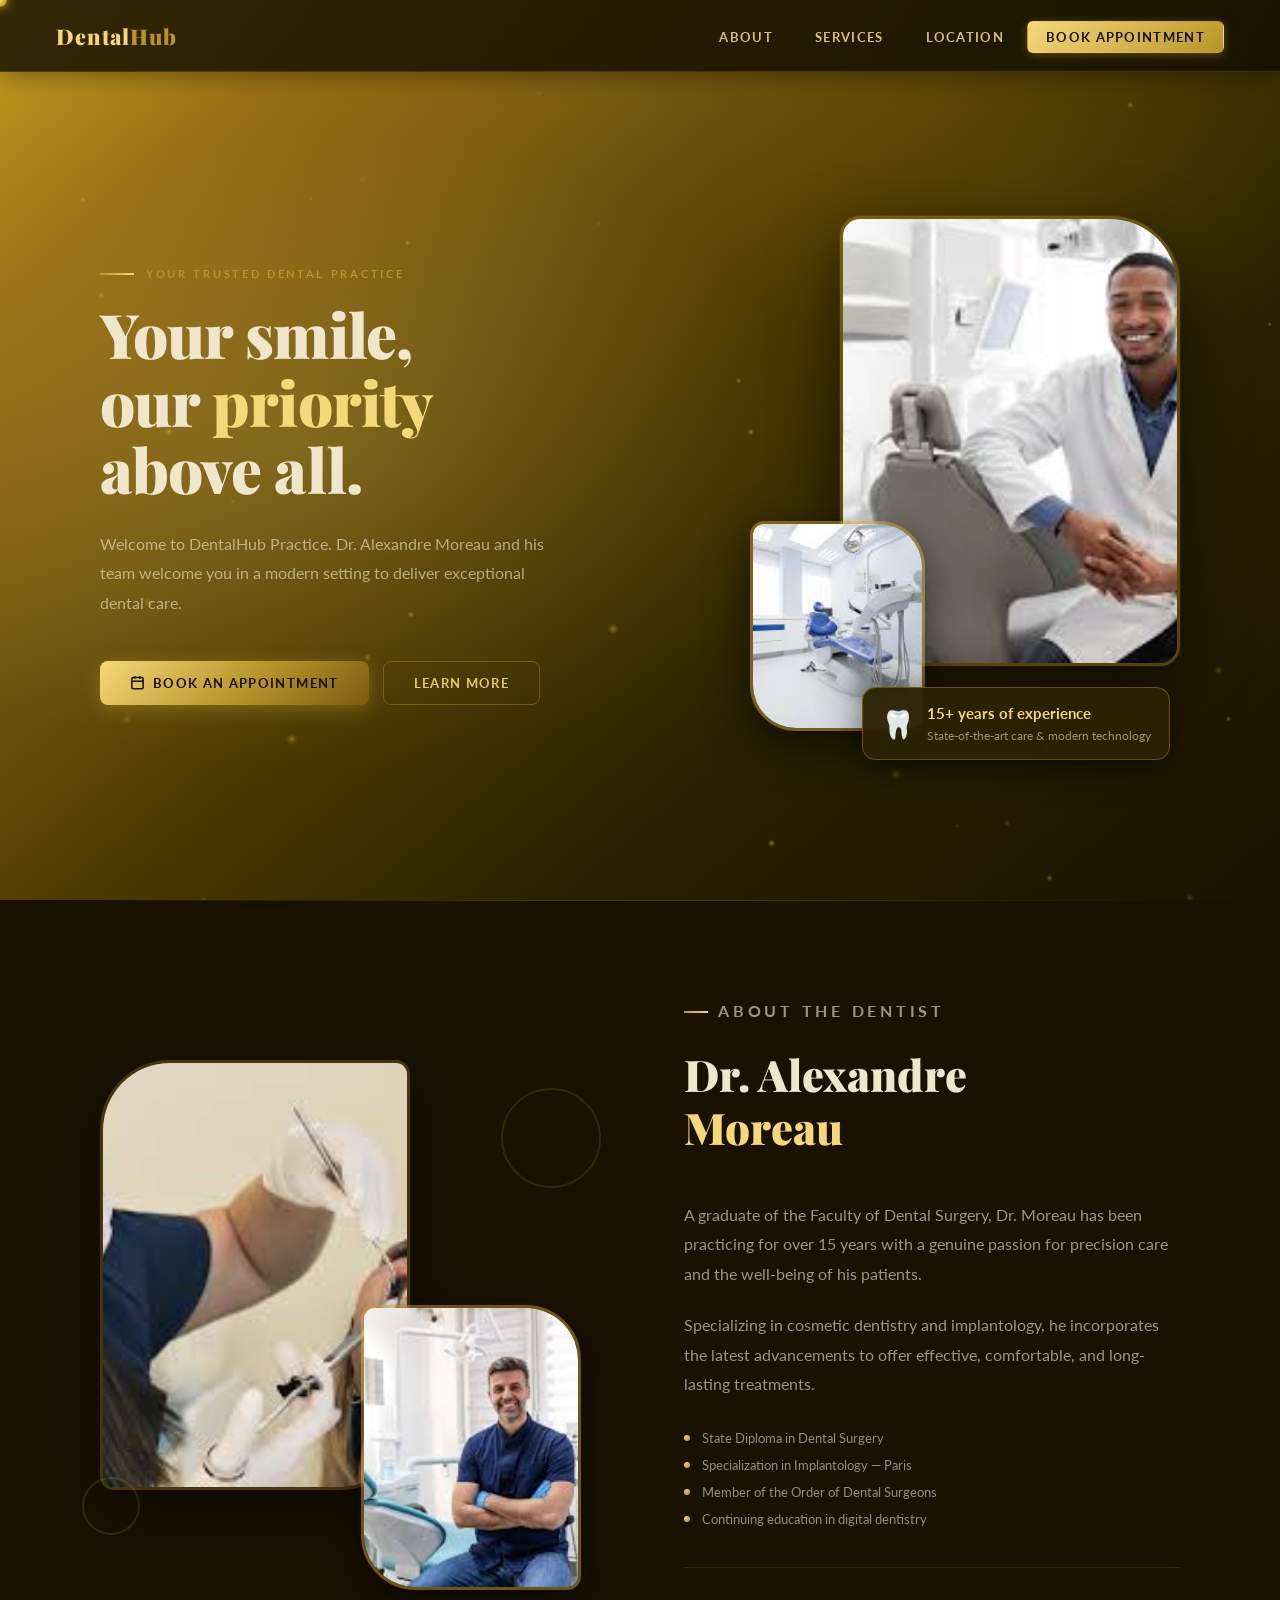
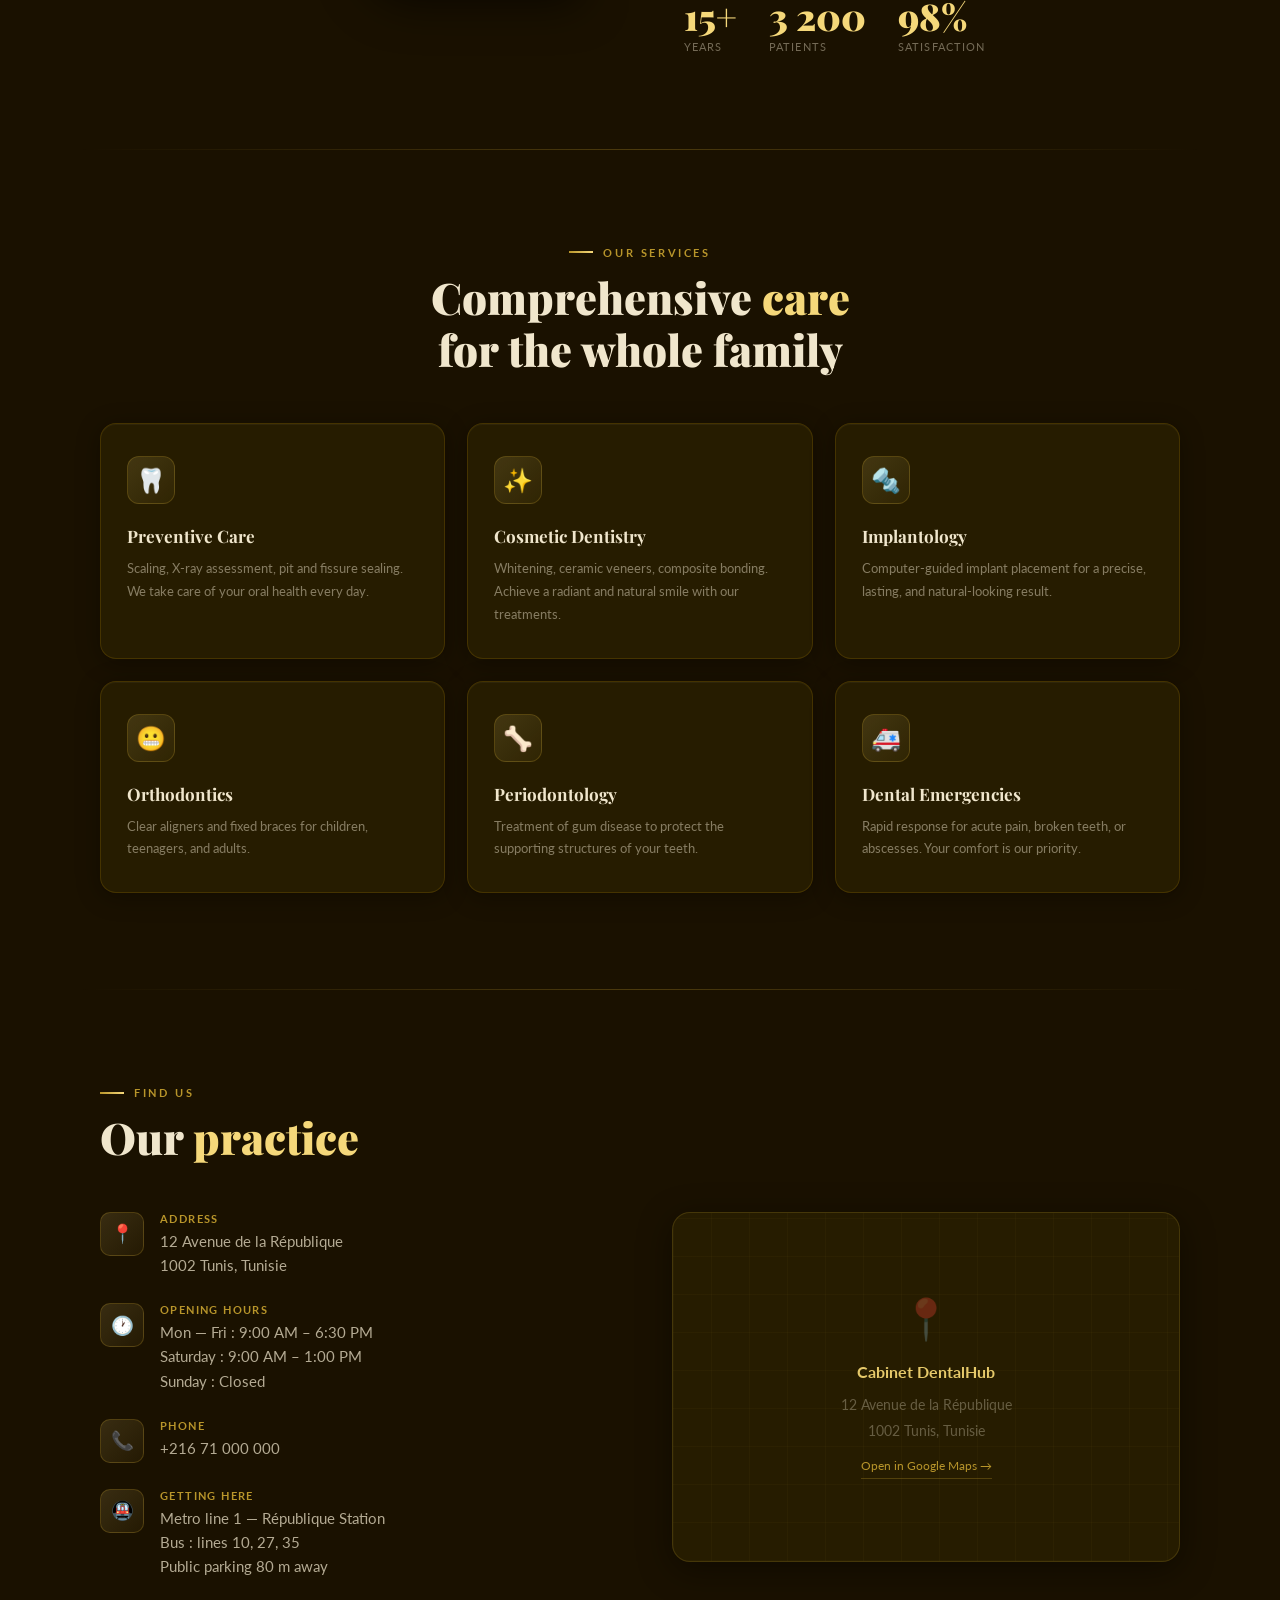
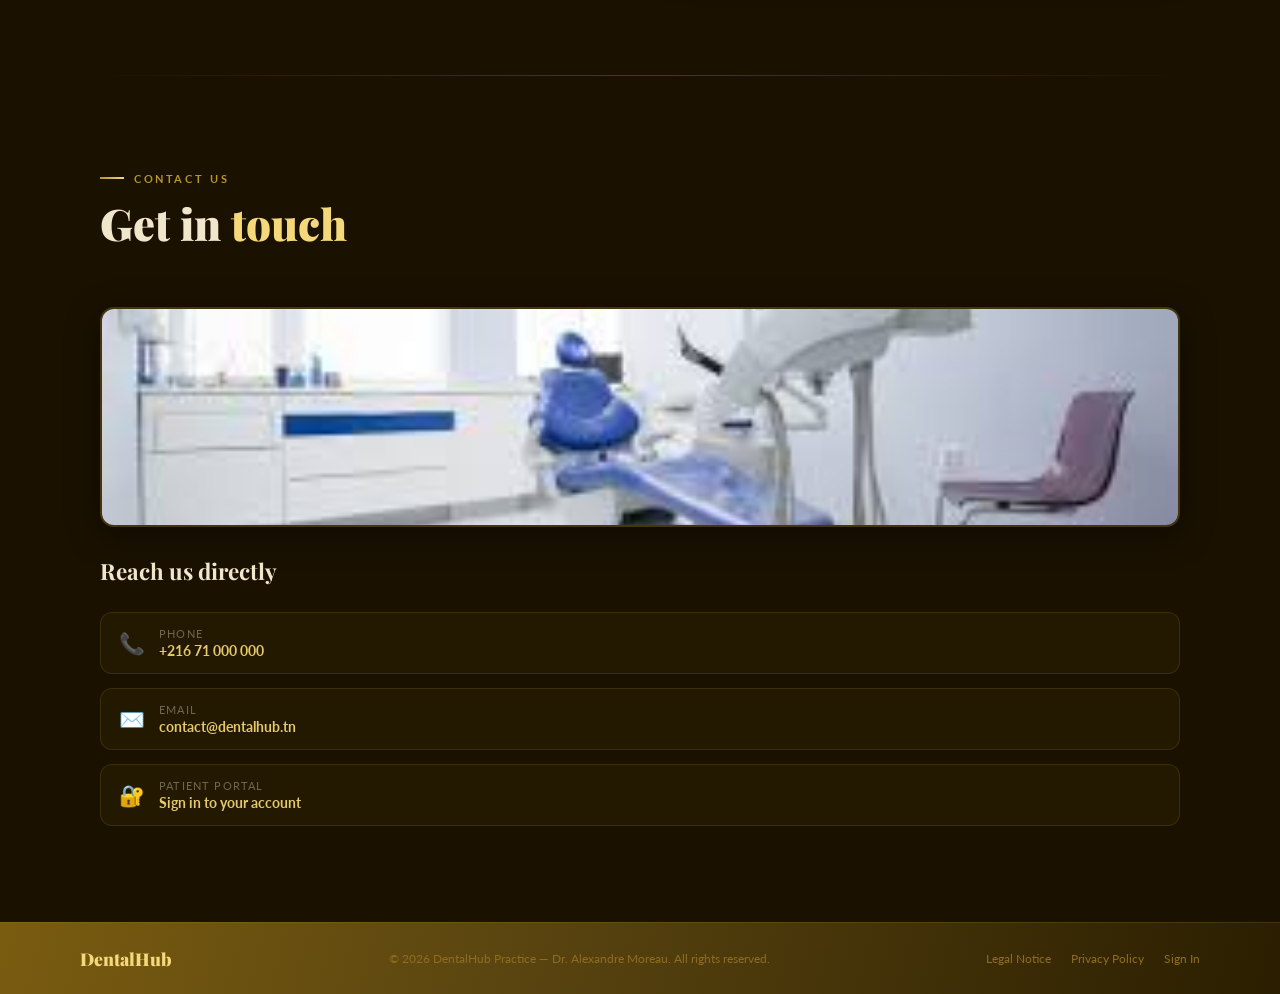
<file: index.html>
<!DOCTYPE html>
<html lang="en">
<head>
  <meta charset="UTF-8">
  <meta name="viewport" content="width=device-width, initial-scale=1.0">
  <title>DentalHub Practice — Dr. Alexandre Moreau</title>
  <link href="https://fonts.googleapis.com/css2?family=Playfair+Display:ital,wght@0,400;0,700;0,900;1,400&family=Lato:wght@300;400;700&display=swap" rel="stylesheet">
    <link rel="stylesheet" href="css/style-index.css">
    <link rel="icon" href="assets/logo.png" type="image/png">

</head>
<body>
<canvas id="particles-bg"></canvas>
<div id="custom-cursor"></div>

<!-- NAV -->
<nav class="nav">
  <a href="#" class="nav-brand">Dental<span>Hub</span></a>
  <ul class="nav-links">
    <li><a href="#about">About</a></li>
    <li><a href="#services">Services</a></li>
    <li><a href="#location">Location</a></li>
    <li><a href="login.html" class="nav-cta">Book Appointment</a></li>
  </ul>
</nav>

<!-- HERO -->
<section class="hero">
  <div class="hero-text rv">
    <p class="hero-eyebrow">Your Trusted Dental Practice</p>
    <h1 class="hero-title">Your smile,<br>our <em>priority</em><br>above all.</h1>
    <p class="hero-sub">Welcome to DentalHub Practice. Dr. Alexandre Moreau and his team welcome you in a modern setting to deliver exceptional dental care.</p>
    <div class="hero-btns">
      <a href="login.html" class="btn-primary">
        <svg width="15" height="15" viewBox="0 0 24 24" fill="none" stroke="currentColor" stroke-width="2.5"><rect x="3" y="4" width="18" height="18" rx="2"/><line x1="16" y1="2" x2="16" y2="6"/><line x1="8" y1="2" x2="8" y2="6"/><line x1="3" y1="10" x2="21" y2="10"/></svg>
        Book an Appointment
      </a>
      <a href="#about" class="btn-ghost">Learn More</a>
    </div>
  </div>
  <div class="hero-visual rr">
    <img class="hero-img-main" src="[data-uri]" alt="Dr. Alexandre Moreau">
    <img class="hero-img-small" src="[data-uri]" alt="Cabinet">
    <div class="hero-badge">
      <span class="hero-badge-icon">🦷</span>
      <div class="hero-badge-text"><strong>15+ years of experience</strong>State-of-the-art care &amp; modern technology</div>
    </div>
  </div>
</section>

<div class="divider"></div>

<!-- ABOUT -->
<section id="about">
  <div class="about-grid">
    <div class="about-imgs rl">
      <img class="about-img-bg" src="[data-uri]" alt="Dr. Moreau">
      <img class="about-img-front" src="[data-uri]" alt="Soin dentaire">
      <div class="about-deco"></div>
      <div class="about-deco2"></div>
    </div>
    <div class="about-content rr">
      <p class="section-tag">About the dentist</p>
      <h2 class="section-title">Dr. Alexandre<br><em>Moreau</em></h2>
      <p>A graduate of the Faculty of Dental Surgery, Dr. Moreau has been practicing for over 15 years with a genuine passion for precision care and the well-being of his patients.</p>
      <p>Specializing in cosmetic dentistry and implantology, he incorporates the latest advancements to offer effective, comfortable, and long-lasting treatments.</p>
      <div class="creds">
        <div class="cred"><span class="cred-dot"></span>State Diploma in Dental Surgery</div>
        <div class="cred"><span class="cred-dot"></span>Specialization in Implantology — Paris</div>
        <div class="cred"><span class="cred-dot"></span>Member of the Order of Dental Surgeons</div>
        <div class="cred"><span class="cred-dot"></span>Continuing education in digital dentistry</div>
      </div>
      <div class="stats">
        <div class="stat"><span class="stat-num">15+</span><span class="stat-label">Years</span></div>
        <div class="stat"><span class="stat-num">3 200</span><span class="stat-label">Patients</span></div>
        <div class="stat"><span class="stat-num">98%</span><span class="stat-label">Satisfaction</span></div>
      </div>
    </div>
  </div>
</section>

<div class="divider"></div>

<!-- SERVICES -->
<section id="services">
  <div class="svc-intro rv">
    <p class="section-tag">Our Services</p>
    <h2 class="section-title">Comprehensive <em>care</em><br>for the whole family</h2>
  </div>
  <div class="services-grid">
    <div class="svc rv"><div class="svc-icon">🦷</div><p class="svc-name">Preventive Care</p><p class="svc-desc">Scaling, X-ray assessment, pit and fissure sealing. We take care of your oral health every day.</p></div>
    <div class="svc rv" style="transition-delay:.1s"><div class="svc-icon">✨</div><p class="svc-name">Cosmetic Dentistry</p><p class="svc-desc">Whitening, ceramic veneers, composite bonding. Achieve a radiant and natural smile with our treatments.</p></div>
    <div class="svc rv" style="transition-delay:.2s"><div class="svc-icon">🔩</div><p class="svc-name">Implantology</p><p class="svc-desc">Computer-guided implant placement for a precise, lasting, and natural-looking result.</p></div>
    <div class="svc rv" style="transition-delay:.3s"><div class="svc-icon">😬</div><p class="svc-name">Orthodontics</p><p class="svc-desc">Clear aligners and fixed braces for children, teenagers, and adults.</p></div>
    <div class="svc rv" style="transition-delay:.4s"><div class="svc-icon">🦴</div><p class="svc-name">Periodontology</p><p class="svc-desc">Treatment of gum disease to protect the supporting structures of your teeth.</p></div>
    <div class="svc rv" style="transition-delay:.5s"><div class="svc-icon">🚑</div><p class="svc-name">Dental Emergencies</p><p class="svc-desc">Rapid response for acute pain, broken teeth, or abscesses. Your comfort is our priority.</p></div>
  </div>
</section>

<div class="divider"></div>

<!-- LOCATION -->
<section id="location">
  <p class="section-tag rv">Find Us</p>
  <h2 class="section-title rv">Our <em>practice</em></h2>
  <div class="loc-grid">
    <div class="loc-info rl">
      <div class="info-item"><div class="info-icon">📍</div><div><p class="info-label">Address</p><p class="info-value">12 Avenue de la République<br>1002 Tunis, Tunisie</p></div></div>
      <div class="info-item"><div class="info-icon">🕐</div><div><p class="info-label">Opening Hours</p><p class="info-value">Mon — Fri : 9:00 AM – 6:30 PM<br>Saturday : 9:00 AM – 1:00 PM<br>Sunday : Closed</p></div></div>
      <div class="info-item"><div class="info-icon">📞</div><div><p class="info-label">Phone</p><p class="info-value">+216 71 000 000</p></div></div>
      <div class="info-item"><div class="info-icon">🚇</div><div><p class="info-label">Getting Here</p><p class="info-value">Metro line 1 — République Station<br>Bus : lines 10, 27, 35<br>Public parking 80 m away</p></div></div>
    </div>
    <div class="map-box rr">
      <span class="map-pin-big">📍</span>
      <div class="map-addr">
        <strong>Cabinet DentalHub</strong>
        12 Avenue de la République<br>1002 Tunis, Tunisie
        <br><a href="https://maps.google.com" target="_blank" class="map-link">Open in Google Maps →</a>
      </div>
    </div>
  </div>
</section>

<div class="divider"></div>

<!-- CONTACT -->
<section id="contact">
  <p class="section-tag rv">Contact Us</p>
  <h2 class="section-title rv">Get in <em>touch</em></h2>
  <div class="contact-single rv">
    <div class="contact-side rr">
      <img class="cabinet-img" src="[data-uri]" alt="Cabinet DentalHub">
      <h3>Reach us directly</h3>
      <div class="clinks">
        <a href="tel:+21671000000" class="clink"><span class="clink-icon">📞</span><div><span class="clink-label">Phone</span><span class="clink-val">+216 71 000 000</span></div></a>
        <a href="mailto:contact@dentalhub.tn" class="clink"><span class="clink-icon">✉️</span><div><span class="clink-label">Email</span><span class="clink-val">contact@dentalhub.tn</span></div></a>
        <a href="login.html" class="clink"><span class="clink-icon">🔐</span><div><span class="clink-label">Patient Portal</span><span class="clink-val">Sign in to your account</span></div></a>
      </div>
  </div>
</section>

<!-- FOOTER -->
<footer>
  <div class="footer-brand">DentalHub</div>
  <p class="footer-copy">© 2026 DentalHub Practice — Dr. Alexandre Moreau. All rights reserved.</p>
  <div class="footer-links"><a href="#">Legal Notice</a><a href="#">Privacy Policy</a><a href="login.html">Sign In</a></div>
</footer>

  <script src="js/index.js"></script>

</body>
</html>
</file>
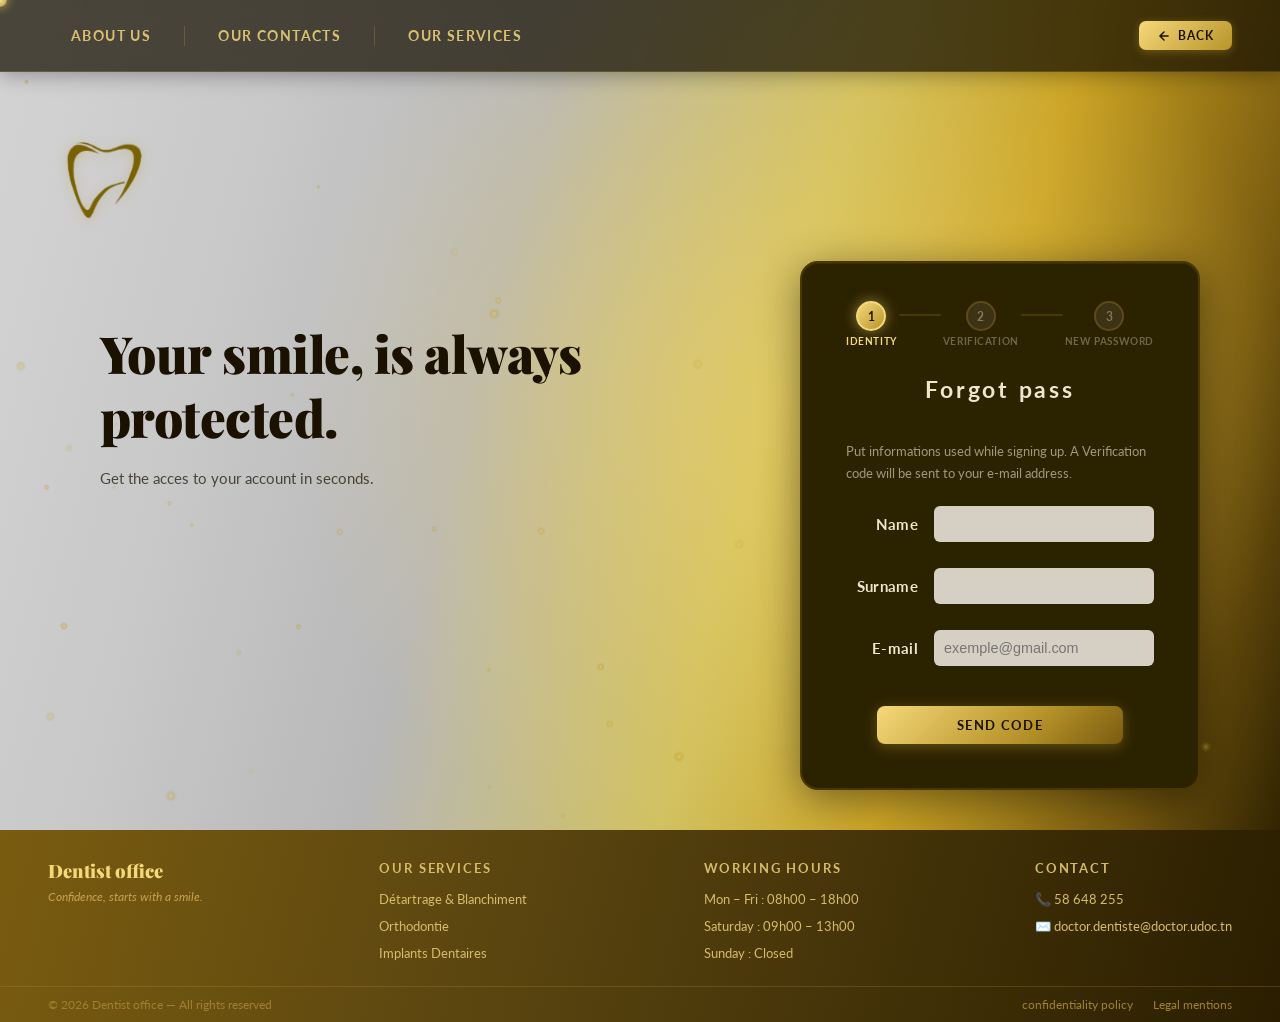
<file: forgot.html>
<!DOCTYPE html>
<html lang="fr">
<head>
  <meta charset="UTF-8" />
  <meta name="viewport" content="width=device-width, initial-scale=1.0" />
  <title>Forgot password</title>
  <link rel="stylesheet" href="css/style.css" />
  <link rel="stylesheet" href="css/forgot.css" />
  <link rel="icon" href="assets/logo.png" type="image/png">
  <link href="https://fonts.googleapis.com/css2?family=Playfair+Display:wght@700;900&family=Lato:wght@400;700&display=swap" rel="stylesheet" />
</head>
<body>

  <!-- ===== NAV BAR ===== -->
  <nav class="site-nav">
    <ul class="nav-links">
      <li><a href="#about">About us</a></li>
      <div class="nav-divider"></div>
      <li><a href="#contact">Our contacts</a></li>
      <div class="nav-divider"></div>
      <li><a href="#services">Our services</a></li>
    </ul>
    <button class="btn-back" onclick="history.back()">
      <svg viewBox="0 0 24 24" fill="none" stroke="currentColor" stroke-width="2.5" stroke-linecap="round" stroke-linejoin="round" width="14" height="14">
        <path d="M19 12H5M12 5l-7 7 7 7"/>
      </svg>
      Back
    </button>
  </nav>

  <!-- ===== HEADER LOGO ===== -->
  <header class="site-header">
    <div class="tooth-icon">
      <img src="assets/logo.png" alt="logo">
    </div>
  </header>

  <!-- ===== MAIN CONTENT ===== -->
  <main class="page-main">

    <!-- Left tagline -->
    <section class="tagline-section">
      <h1 class="tagline">
        Your smile,
        is always protected.
      </h1>
      <p class="tagline-sub">Get the acces to your account in seconds.</p>
    </section>

    <!-- Right forgot card -->
    <section class="login-card forgot-card" aria-label="Récupération de mot de passe">

      <!-- STEP INDICATOR -->
      <div class="step-indicator">
        <div class="step-dot active" id="dot-1">
          <span class="step-num">1</span>
          <span class="step-label">Identity</span>
        </div>
        <div class="step-line" id="line-1"></div>
        <div class="step-dot" id="dot-2">
          <span class="step-num">2</span>
          <span class="step-label">Verification</span>
        </div>
        <div class="step-line" id="line-2"></div>
        <div class="step-dot" id="dot-3">
          <span class="step-num">3</span>
          <span class="step-label">New password</span>
        </div>
      </div>

      <!-- ── ÉTAPE 1 : Identité ── -->
      <div class="forgot-step" id="step-1">
        <h2 class="card-title">Forgot password</h2>

        <p class="step-desc">Put informations used while signing up. A Verification code will be sent to your e-mail address.</p>

        <div class="field-group">
          <label for="f-name" class="field-label">Name</label>
          <input type="text" id="f-name" name="f-name" class="field-input" autocomplete="given-name" />
        </div>

        <div class="field-group">
          <label for="f-surname" class="field-label">Surname</label>
          <input type="text" id="f-surname" name="f-surname" class="field-input" autocomplete="family-name" />
        </div>

        <div class="field-group">
          <label for="f-email" class="field-label">E-mail</label>
          <input type="email" id="f-email" name="f-email" class="field-input" autocomplete="email" placeholder="exemple@gmail.com" />
        </div>

        <div class="card-actions">
          <button type="button" class="btn-forgot-action" id="btn-send-code">
            <span class="btn-text">SEND CODE</span>
            <span class="btn-spinner" hidden>
              <svg width="16" height="16" viewBox="0 0 24 24" fill="none" stroke="currentColor" stroke-width="2.5" stroke-linecap="round">
                <path d="M12 2v4M12 18v4M4.93 4.93l2.83 2.83M16.24 16.24l2.83 2.83M2 12h4M18 12h4M4.93 19.07l2.83-2.83M16.24 7.76l2.83-2.83"/>
              </svg>
            </span>
          </button>
        </div>

        <p class="step-error" id="error-1" hidden></p>
      </div>

      <!-- ── ÉTAPE 2 : Code de vérification ── -->
      <div class="forgot-step hidden" id="step-2">
        <h2 class="card-title">VERIFICATION</h2>

        <div class="email-sent-badge" id="email-sent-badge">
          <svg width="16" height="16" viewBox="0 0 24 24" fill="none" stroke="currentColor" stroke-width="2" stroke-linecap="round" stroke-linejoin="round">
            <path d="M4 4h16c1.1 0 2 .9 2 2v12c0 1.1-.9 2-2 2H4c-1.1 0-2-.9-2-2V6c0-1.1.9-2 2-2z"/><polyline points="22,6 12,13 2,6"/>
          </svg>
          Code was sent to <strong id="display-email"></strong>
        </div>

        <p class="step-desc">Put a 6-integer code which was sent to your mail. Check your spams.</p>

        <!-- 6 digits code input -->
        <div class="code-inputs" id="code-inputs">
          <input type="text" class="code-digit" maxlength="1" inputmode="numeric" pattern="[0-9]" />
          <input type="text" class="code-digit" maxlength="1" inputmode="numeric" pattern="[0-9]" />
          <input type="text" class="code-digit" maxlength="1" inputmode="numeric" pattern="[0-9]" />
          <span class="code-sep">–</span>
          <input type="text" class="code-digit" maxlength="1" inputmode="numeric" pattern="[0-9]" />
          <input type="text" class="code-digit" maxlength="1" inputmode="numeric" pattern="[0-9]" />
          <input type="text" class="code-digit" maxlength="1" inputmode="numeric" pattern="[0-9]" />
        </div>

        <div class="resend-row">
          <span class="resend-text">Didn't receive the code ?</span>
          <button type="button" class="btn-resend" id="btn-resend">
            Resend <span id="resend-timer">(30s)</span>
          </button>
        </div>

        <div class="card-actions">
          <button type="button" class="btn-forgot-action" id="btn-verify-code">VERIFY THE CODE</button>
        </div>

        <p class="step-error" id="error-2" hidden></p>
      </div>

      <!-- ── ÉTAPE 3 : Nouveau mot de passe ── -->
      <div class="forgot-step hidden" id="step-3">
        <h2 class="card-title">NEW PASSWORD</h2>

        <p class="step-desc">Use a strong password which has at least 8 caracters, with upercase, integers and symbols.</p>

        <div class="field-group">
          <label for="f-newpass" class="field-label">Nouveau MDP</label>
          <div class="pass-wrap">
            <input type="password" id="f-newpass" name="f-newpass" class="field-input" autocomplete="new-password" placeholder="••••••••" />
            <button type="button" class="btn-eye" data-target="f-newpass" aria-label="Afficher/masquer">
              <svg class="eye-icon" viewBox="0 0 24 24" fill="none" stroke="currentColor" stroke-width="2" stroke-linecap="round" stroke-linejoin="round" width="16" height="16"><path d="M1 12s4-8 11-8 11 8 11 8-4 8-11 8-11-8-11-8z"/><circle cx="12" cy="12" r="3"/></svg>
            </button>
          </div>
        </div>

        <!-- Password strength bar -->
        <div class="strength-bar-wrap">
          <div class="strength-bar" id="strength-bar">
            <div class="strength-fill" id="strength-fill"></div>
          </div>
          <span class="strength-label" id="strength-label">—</span>
        </div>

        <div class="field-group" style="margin-top:18px">
          <label for="f-confirm" class="field-label">confirm</label>
          <div class="pass-wrap">
            <input type="password" id="f-confirm" name="f-confirm" class="field-input" autocomplete="new-password" placeholder="••••••••" />
            <button type="button" class="btn-eye" data-target="f-confirm" aria-label="Afficher/masquer">
              <svg class="eye-icon" viewBox="0 0 24 24" fill="none" stroke="currentColor" stroke-width="2" stroke-linecap="round" stroke-linejoin="round" width="16" height="16"><path d="M1 12s4-8 11-8 11 8 11 8-4 8-11 8-11-8-11-8z"/><circle cx="12" cy="12" r="3"/></svg>
            </button>
          </div>
        </div>
        <p class="match-hint" id="match-hint"></p>

        <div class="card-actions">
          <button type="button" class="btn-forgot-action" id="btn-save-pass">SAVE</button>
        </div>

        <p class="step-error" id="error-3" hidden></p>
      </div>

      <!-- ── ÉTAPE 4 : Succès ── -->
      <div class="forgot-step hidden" id="step-success">
        <div class="success-icon">
          <svg viewBox="0 0 60 60" fill="none" xmlns="http://www.w3.org/2000/svg" width="64" height="64">
            <circle cx="30" cy="30" r="28" stroke="#B8952A" stroke-width="2.5"/>
            <path d="M18 30l9 9 15-18" stroke="#f5d87a" stroke-width="3" stroke-linecap="round" stroke-linejoin="round"/>
          </svg>
        </div>
        <h2 class="card-title">PASSWORD WAS MODIFIED !</h2>
        <p class="step-desc" style="text-align:center">Your password was modified succesfully.<br>You'll be redirected to the login page.</p>
        <div class="redirect-bar-wrap">
          <div class="redirect-bar" id="redirect-bar"></div>
        </div>
        <p class="redirect-txt">Redirection in <span id="redirect-count">5</span>s…</p>
        <div class="card-actions">
          <button type="button" class="btn-forgot-action" onclick="window.location.href='login.html'">GO TO CONNEXION</button>
        </div>
      </div>

    </section>
  </main>

  <!-- ===== FOOTER ===== -->
  <footer class="site-footer">
    <div class="footer-top">
      <div class="footer-brand">
        <span class="footer-brand-name">Dentist office</span>
        <span class="footer-brand-tagline">Confidence, starts with a smile.</span>
      </div>
      <div class="footer-col">
        <span class="footer-col-title">Our Services</span>
        <a href="#">Détartrage & Blanchiment</a>
        <a href="#">Orthodontie</a>
        <a href="#">Implants Dentaires</a>
      </div>
      <div class="footer-col">
        <span class="footer-col-title">Working hours</span>
        <span>Mon – Fri : 08h00 – 18h00</span>
        <span>Saturday : 09h00 – 13h00</span>
        <span>Sunday : Closed</span>
      </div>
      <div class="footer-col">
        <span class="footer-col-title">Contact</span>
        <span>📞 58 648 255</span>
        <span>✉️ doctor.dentiste@doctor.udoc.tn</span>
      </div>
    </div>
    <div class="footer-bottom">
      <span class="footer-copy">© 2026 Dentist office — All rights reserved</span>
      <nav class="footer-legal">
        <a href="#">confidentiality policy</a>
        <a href="#">Legal mentions</a>
      </nav>
    </div>
  </footer>

  <script src="js/main.js"></script>
  <script src="js/forgot.js"></script>
</body>
</html>
</file>
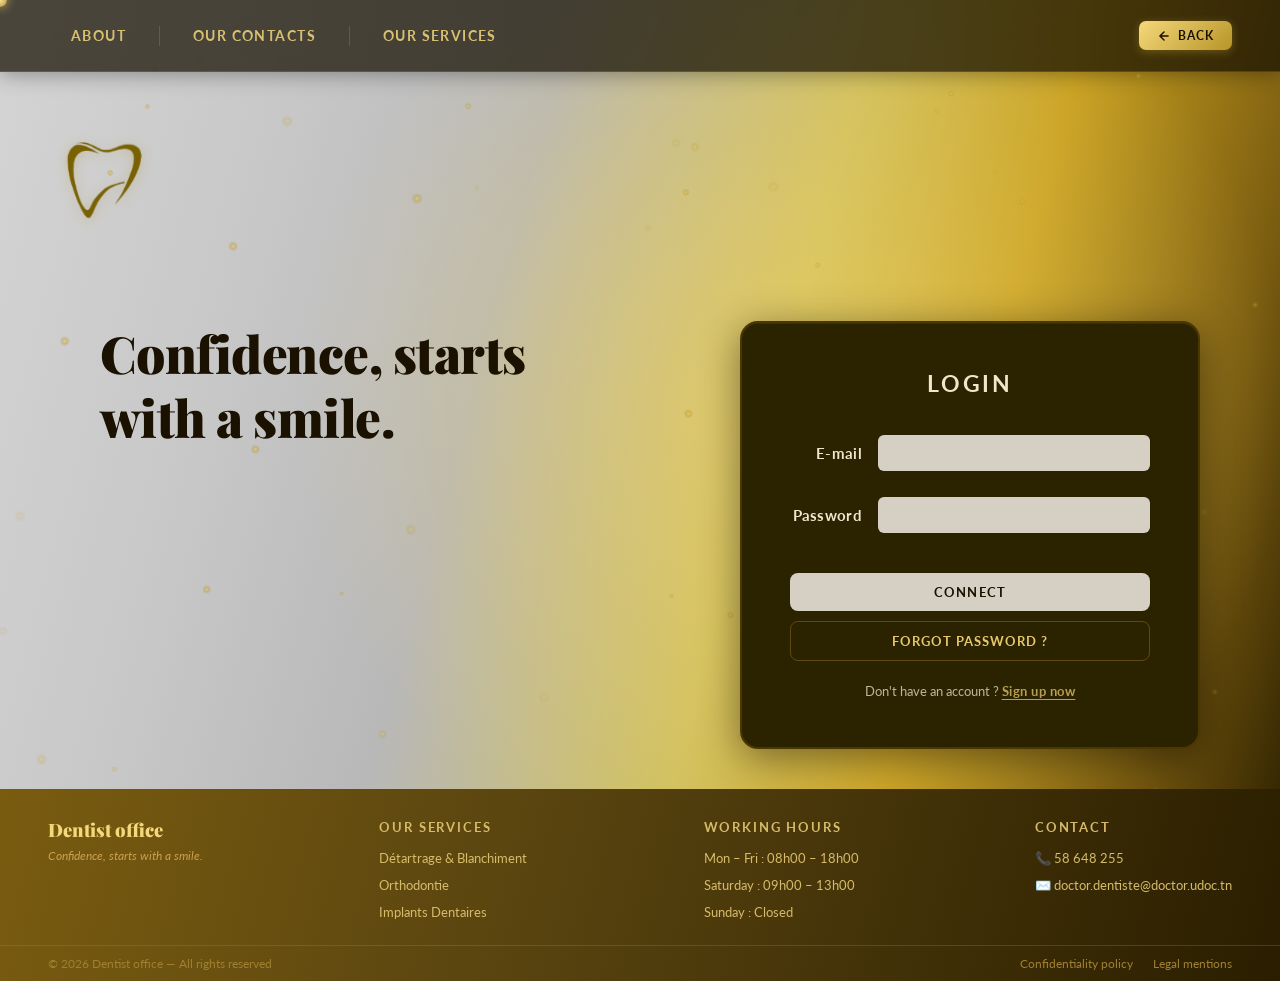
<file: login.html>
<!DOCTYPE html>
<html lang="fr">
<head>
  <meta charset="UTF-8" />
  <meta name="viewport" content="width=device-width, initial-scale=1.0" />
  <title>Login page</title>
  <link rel="stylesheet" href="css/style.css" />
  <link rel="stylesheet" href="css/style-login.css" />
  <link rel="icon" href="assets/logo.png" type="image/png">
  <link href="https://fonts.googleapis.com/css2?family=Playfair+Display:wght@700;900&family=Lato:wght@400;700&display=swap" rel="stylesheet" />
</head>
<body>
  <!-- ===== NAV BAR ===== -->
  <nav class="site-nav">
  <ul class="nav-links">
    <li><a href="index.html#about">About</a></li>
    <div class="nav-divider"></div>
    <li><a href="index.html#contact">Our contacts</a></li>
    <div class="nav-divider"></div>
    <li><a href="index.html#services">Our services</a></li>
  </ul>
  <button class="btn-back" onclick="history.back()">
    <svg viewBox="0 0 24 24" fill="none" stroke="currentColor" stroke-width="2.5" stroke-linecap="round" stroke-linejoin="round" width="14" height="14">
      <path d="M19 12H5M12 5l-7 7 7 7"/>
    </svg>
    Back
  </button>
</nav>

  <!-- ===== HEADER LOGO ===== -->
  <header class="site-header">
    <div class="tooth-icon">
      <img src="assets/logo.png" alt="logo">
    </div>
  </header>

  <!-- ===== MAIN CONTENT ===== -->
  <main class="page-main">

    <!-- Left tagline -->
    <section class="tagline-section">
      <h1 class="tagline">
        Confidence,
        starts with a smile.
      </h1>
    </section>

    <!-- Right login card -->
    <section class="login-card" aria-label="Formulaire de connexion">
      <h2 class="card-title">LOGIN</h2>

      <div class="field-group">
        <label for="email" class="field-label">E-mail</label>
        <input type="email" id="email" name="email" class="field-input" autocomplete="email" />
      </div>

      <div class="field-group">
        <label for="password" class="field-label">Password</label>
        <input type="password" id="password" name="password" class="field-input" autocomplete="current-password" />
      </div>

      <div class="card-actions">
        <button type="button" class="btn-connect">CONNECT</button>
        <button type="button" class="btn-forgot">FORGOT PASSWORD ?</button>
      </div>
      <p class="card-signup-link">
        Don't have an account ? <a href="signup.html">Sign up now</a>
      </p>
    </section>

  </main>

  <!-- ===== FOOTER ===== -->
  <footer class="site-footer">
  <div class="footer-top">
    <div class="footer-brand">
      <span class="footer-brand-name">Dentist office</span>
      <span class="footer-brand-tagline">Confidence, starts with a smile.</span>
    </div>
    <div class="footer-col">
      <span class="footer-col-title">Our Services</span>
      <a href="#">Détartrage & Blanchiment</a>
      <a href="#">Orthodontie</a>
      <a href="#">Implants Dentaires</a>
    </div>
    <div class="footer-col">
      <span class="footer-col-title">Working hours</span>
      <span>Mon – Fri : 08h00 – 18h00</span>
      <span>Saturday : 09h00 – 13h00</span>
      <span>Sunday : Closed</span>
    </div>
    <div class="footer-col">
      <span class="footer-col-title">Contact</span>
      <span>📞 58 648 255</span>
      <span>✉️ doctor.dentiste@doctor.udoc.tn</span>
    </div>
  </div>
  <div class="footer-bottom">
    <span class="footer-copy">© 2026 Dentist office — All rights reserved</span>
    <nav class="footer-legal">
      <a href="#">Confidentiality policy</a>
      <a href="#">Legal mentions</a>
    </nav>
  </div>
</footer>

  <script src="js/main.js"></script>
  <script src="js/login.js"></script>
</body>
</html>
</file>
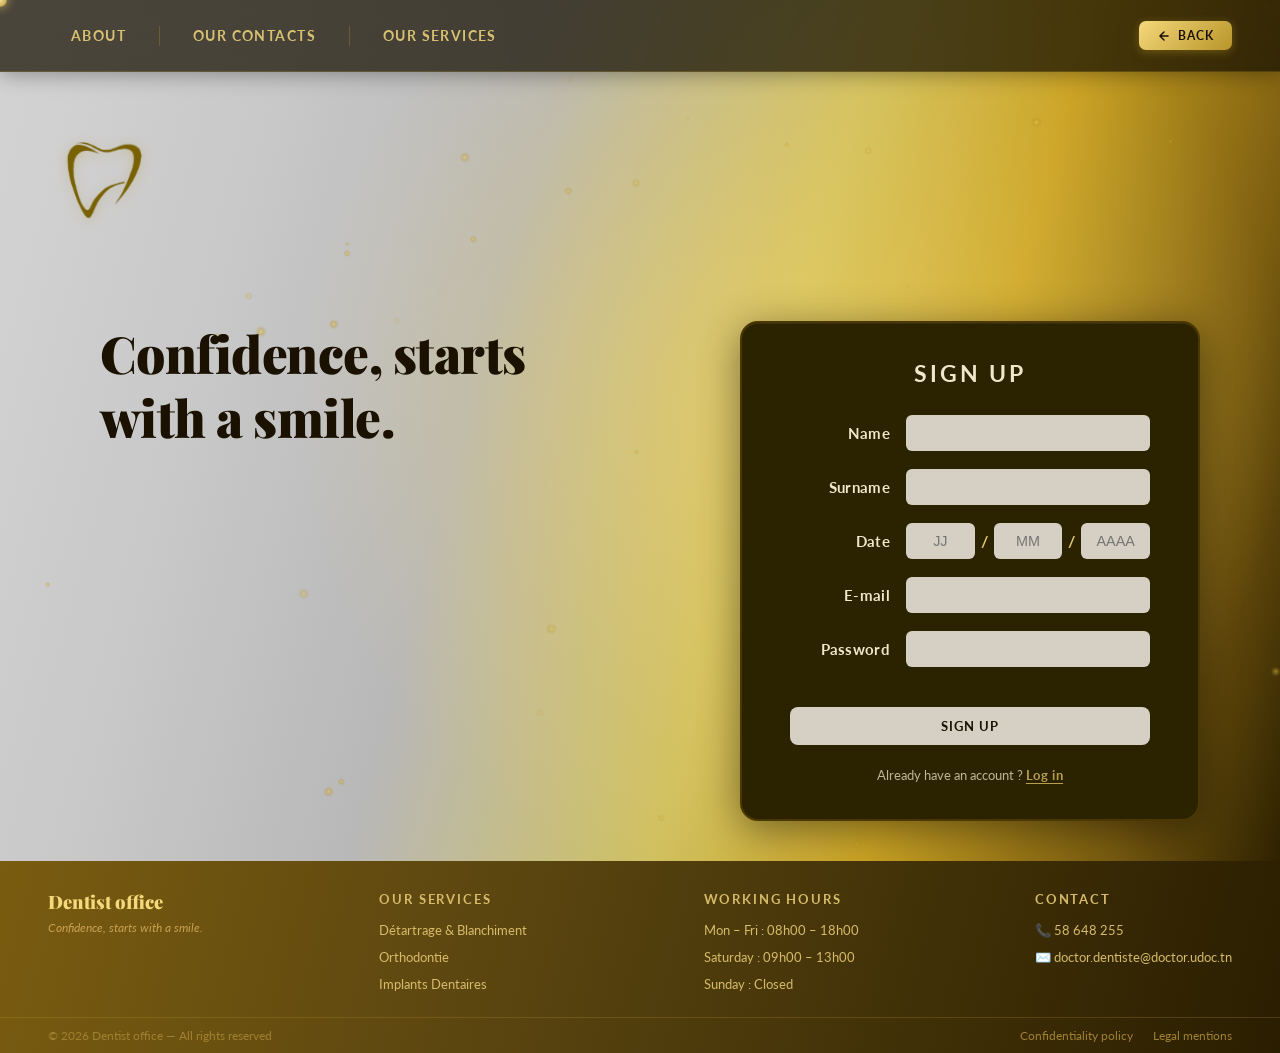
<file: signup.html>
<!DOCTYPE html>
<html lang="fr">
<head>
  <meta charset="UTF-8" />
  <meta name="viewport" content="width=device-width, initial-scale=1.0" />
  <title>Sign up page</title>
  <link rel="stylesheet" href="css/style.css" />
  <link rel="stylesheet" href="css/style-signup.css" />
  <link rel="icon" href="assets/logo.png" type="image/png">
  <link href="https://fonts.googleapis.com/css2?family=Playfair+Display:wght@700;900&family=Lato:wght@400;700&display=swap" rel="stylesheet" />
</head>
<body>

  <!-- ===== NAV BAR ===== -->
  <nav class="site-nav">
    <ul class="nav-links">
      <li><a href="index.html#about">About</a></li>
      <div class="nav-divider"></div>
      <li><a href="index.html#contact">Our contacts</a></li>
      <div class="nav-divider"></div>
      <li><a href="index.html#services">Our services</a></li>
    </ul>
    <button class="btn-back" onclick="history.back()">
      <svg viewBox="0 0 24 24" fill="none" stroke="currentColor" stroke-width="2.5" stroke-linecap="round" stroke-linejoin="round" width="14" height="14">
        <path d="M19 12H5M12 5l-7 7 7 7"/>
      </svg>
      Back
    </button>
  </nav>

  <!-- ===== HEADER LOGO ===== -->
  <header class="site-header">
    <div class="tooth-icon">
      <img src="assets/logo.png" alt="logo">
    </div>
  </header>

  <!-- ===== MAIN CONTENT ===== -->
  <main class="page-main">

    <!-- Left tagline -->
    <section class="tagline-section">
      <h1 class="tagline">
        Confidence,
        starts with a smile.
      </h1>
    </section>

    <!-- Right signup card -->
    <section class="login-card login-card--signup" aria-label="Formulaire d'inscription">
      <h2 class="card-title">SIGN UP</h2>

      <div class="field-group">
        <label for="name" class="field-label">Name</label>
        <input type="text" id="name" name="name" class="field-input" autocomplete="given-name" />
      </div>

      <div class="field-group">
        <label for="surname" class="field-label">Surname</label>
        <input type="text" id="surname" name="surname" class="field-input" autocomplete="family-name" />
      </div>

      <div class="field-group">
        <label class="field-label">Date</label>
        <div class="date-split">
          <input type="number" class="field-input date-part" id="dateDay" name="dateDay"
            placeholder="JJ" min="1" max="31" />
          <span class="date-sep">/</span>
          <input type="number" class="field-input date-part" id="dateMonth" name="dateMonth"
            placeholder="MM" min="1" max="12" />
          <span class="date-sep">/</span>
          <input type="number" class="field-input date-part date-part--year" id="dateYear" name="dateYear"
            placeholder="AAAA" min="1900" max="2026" />
        </div>
      </div>

      <div class="field-group">
        <label for="email" class="field-label">E-mail</label>
        <input type="email" id="email" name="email" class="field-input" autocomplete="email" />
      </div>

      <div class="field-group">
        <label for="password" class="field-label">Password</label>
        <input type="password" id="password" name="password" class="field-input" autocomplete="new-password" />
      </div>

      <div class="card-actions card-actions--center">
        <button type="button" class="btn-signup">SIGN UP</button>
      </div>
      <p class="card-login-link">
        Already have an account ? <a href="login.html">Log in</a>
      </p>
    </section>

  </main>

  <!-- ===== FOOTER ===== -->
  <footer class="site-footer">
    <div class="footer-top">
      <div class="footer-brand">
        <span class="footer-brand-name">Dentist office</span>
        <span class="footer-brand-tagline">Confidence, starts with a smile.</span>
      </div>
      <div class="footer-col">
        <span class="footer-col-title">Our Services</span>
        <a href="#">Détartrage & Blanchiment</a>
        <a href="#">Orthodontie</a>
        <a href="#">Implants Dentaires</a>
      </div>
      <div class="footer-col">
        <span class="footer-col-title">Working hours</span>
        <span>Mon – Fri : 08h00 – 18h00</span>
        <span>Saturday : 09h00 – 13h00</span>
        <span>Sunday : Closed</span>
      </div>
      <div class="footer-col">
        <span class="footer-col-title">Contact</span>
        <span>📞 58 648 255</span>
        <span>✉️ doctor.dentiste@doctor.udoc.tn</span>
      </div>
    </div>
    <div class="footer-bottom">
      <span class="footer-copy">© 2026 Dentist office — All rights reserved</span>
      <nav class="footer-legal">
        <a href="#">Confidentiality policy</a>
        <a href="#">Legal mentions</a>
      </nav>
    </div>
  </footer>

  <script src="js/main.js"></script>
  <script src="js/signup.js"></script>
</body>
</html>
</file>
<file: css/style-index.css>
*,*::before,*::after{box-sizing:border-box;margin:0;padding:0}
    :root{
      --gd:#7a5c10;--gm:#B8952A;--gl:#e6c96a;--gb:#f5d87a;
      --cb:#2b2200;--cbr:#4a3800;--td:#1a1100;--tc:#f0e6cc;--ib:#d6d0c4;
    }
    html{scroll-behavior:smooth}
    body{font-family:'Lato',sans-serif;overflow-x:hidden;cursor:none;background:#1a1100}

    body::before{
      content:'';position:fixed;inset:0;z-index:-1;
      background:
        radial-gradient(ellipse 60% 55% at 25% 50%,rgba(245,216,122,.16) 0%,transparent 65%),
        radial-gradient(ellipse 40% 40% at 80% 20%,rgba(184,149,42,.10) 0%,transparent 60%),
        linear-gradient(140deg,#c8a020 0%,#9a7015 15%,#7a5c10 30%,#4a3800 50%,#2b2200 68%,#1a1100 100%);
    }

    #particles-bg{position:fixed;inset:0;pointer-events:none;z-index:0}
    #custom-cursor{position:fixed;width:14px;height:14px;background:radial-gradient(circle,#f5d87a 0%,#B8952A 60%,transparent 100%);border-radius:50%;pointer-events:none;z-index:9999;transform:translate(-50%,-50%);transition:width .2s,height .2s;box-shadow:0 0 8px 2px rgba(184,149,42,.55);mix-blend-mode:screen}
    #custom-cursor.hover{width:28px;height:28px;box-shadow:0 0 16px 5px rgba(245,210,80,.65)}

    /* NAV */
    .nav{position:sticky;top:0;z-index:100;display:flex;align-items:center;justify-content:space-between;padding:0 56px;height:72px;background:rgba(20,14,0,.82);backdrop-filter:blur(16px);border-bottom:1px solid rgba(184,149,42,.22);box-shadow:0 2px 24px rgba(0,0,0,.4)}
    .nav-brand{font-family:'Playfair Display',serif;font-weight:900;font-size:1.35rem;color:#f5d87a;text-decoration:none;letter-spacing:.04em}
    .nav-brand span{color:#B8952A}
    .nav-links{display:flex;gap:4px;list-style:none}
    .nav-links a{font-family:'Lato',sans-serif;font-weight:700;font-size:.82rem;letter-spacing:.10em;text-transform:uppercase;color:#d8c070;text-decoration:none;padding:7px 18px;border-radius:6px;border:1px solid transparent;transition:all .2s}
    .nav-links a:hover{color:#f5d87a;border-color:rgba(184,149,42,.45);background:rgba(184,149,42,.10)}
    .nav-cta{background:linear-gradient(135deg,#f5d87a 0%,#B8952A 100%) !important;color:#1a1100 !important;box-shadow:0 2px 10px rgba(184,149,42,.40)}
    .nav-cta:hover{opacity:.88;border-color:transparent !important}

    /* HERO */
    .hero{position:relative;z-index:1;min-height:92vh;display:flex;align-items:center;padding:80px 100px;gap:70px;overflow:hidden}
    .hero-text{flex:1;max-width:580px}
    .hero-eyebrow{font-family:'Lato',sans-serif;font-weight:700;font-size:.70rem;letter-spacing:.24em;text-transform:uppercase;color:var(--gm);margin-bottom:20px;display:flex;align-items:center;gap:12px}
    .hero-eyebrow::before{content:'';display:inline-block;width:34px;height:2px;background:linear-gradient(90deg,#B8952A,#f5d87a)}
    .hero-title{font-family:'Playfair Display',serif;font-weight:900;font-size:clamp(2.6rem,4.8vw,4.2rem);color:#f0e6cc;line-height:1.10;margin-bottom:26px;letter-spacing:-.015em}
    .hero-title em{font-style:normal;color:#f5d87a}
    .hero-sub{font-size:1.02rem;color:rgba(240,230,204,.62);line-height:1.80;margin-bottom:44px;max-width:460px}
    .hero-btns{display:flex;gap:14px}
    .btn-primary{background:linear-gradient(135deg,#f5d87a 0%,#B8952A 55%,#7a5c10 100%);color:#1a1100;font-family:'Lato',sans-serif;font-weight:700;font-size:.84rem;letter-spacing:.10em;text-transform:uppercase;border:none;border-radius:8px;padding:13px 30px;cursor:pointer;box-shadow:0 4px 18px rgba(184,149,42,.45);transition:all .22s;text-decoration:none;display:inline-flex;align-items:center;gap:8px}
    .btn-primary:hover{opacity:.88;transform:translateY(-2px);box-shadow:0 8px 28px rgba(184,149,42,.55)}
    .btn-ghost{background:transparent;color:#e6c96a;font-family:'Lato',sans-serif;font-weight:700;font-size:.84rem;letter-spacing:.10em;text-transform:uppercase;border:1.5px solid rgba(184,149,42,.40);border-radius:8px;padding:13px 30px;cursor:pointer;transition:all .22s;text-decoration:none}
    .btn-ghost:hover{background:rgba(184,149,42,.10);border-color:var(--gm);transform:translateY(-2px)}

    .hero-visual{position:relative;flex-shrink:0;width:430px;height:540px}
    .hero-img-main{width:340px;height:450px;object-fit:cover;border-radius:20px 70px 20px 70px;border:3px solid rgba(184,149,42,.35);box-shadow:0 22px 65px rgba(0,0,0,.55),0 0 0 1px rgba(245,216,122,.07);position:absolute;right:0;top:0}
    .hero-img-small{width:175px;height:210px;object-fit:cover;border-radius:14px 46px 14px 46px;border:3px solid rgba(184,149,42,.55);box-shadow:0 14px 44px rgba(0,0,0,.58);position:absolute;left:0;bottom:25px}
    .hero-badge{position:absolute;bottom:-4px;right:10px;background:rgba(43,34,0,.95);border:1px solid rgba(184,149,42,.42);border-radius:14px;padding:14px 18px;display:flex;align-items:center;gap:12px;box-shadow:0 8px 34px rgba(0,0,0,.55)}
    .hero-badge-icon{font-size:1.7rem}
    .hero-badge-text{font-size:.72rem;color:rgba(240,230,204,.58);line-height:1.55}
    .hero-badge-text strong{display:block;font-size:.92rem;color:#f5d87a;margin-bottom:2px}

    /* DIVIDER */
    .divider{position:relative;z-index:1;height:1px;margin:0 80px;background:linear-gradient(90deg,transparent,rgba(184,149,42,.32),transparent)}

    /* SECTIONS */
    section{position:relative;z-index:1;padding:96px 100px}
    .section-tag{font-family:'Lato',sans-serif;font-weight:700;font-size:.68rem;letter-spacing:.24em;text-transform:uppercase;color:var(--gm);margin-bottom:12px;display:flex;align-items:center;gap:10px}
    .section-tag::before{content:'';width:24px;height:2px;background:linear-gradient(90deg,#B8952A,#f5d87a)}
    .section-title{font-family:'Playfair Display',serif;font-weight:900;font-size:clamp(1.9rem,3.4vw,2.8rem);color:#f0e6cc;line-height:1.2;margin-bottom:48px}
    .section-title em{font-style:normal;color:#f5d87a}

    /* ABOUT */
    .about-grid{display:grid;grid-template-columns:1fr 1fr;gap:88px;align-items:center}
    .about-imgs{position:relative;height:530px}
    .about-img-bg{width:310px;height:430px;object-fit:cover;border-radius:70px 14px 70px 14px;border:3px solid rgba(184,149,42,.28);box-shadow:0 20px 60px rgba(0,0,0,.48);position:absolute;top:0;left:0}
    .about-img-front{width:220px;height:285px;object-fit:cover;border-radius:14px 55px 14px 55px;border:3px solid rgba(184,149,42,.52);box-shadow:0 14px 44px rgba(0,0,0,.58);position:absolute;bottom:0;right:15px}
    .about-deco{position:absolute;top:28px;right:-5px;width:100px;height:100px;border:2px solid rgba(184,149,42,.18);border-radius:50%}
    .about-deco2{position:absolute;bottom:55px;left:-18px;width:58px;height:58px;border:2px solid rgba(245,216,122,.12);border-radius:50%}
    .about-content p{font-size:.98rem;color:rgba(240,230,204,.62);line-height:1.88;margin-bottom:22px}
    .creds{display:flex;flex-direction:column;gap:11px;margin-top:30px}
    .cred{display:flex;align-items:center;gap:12px;font-size:.84rem;color:rgba(240,230,204,.58)}
    .cred-dot{width:6px;height:6px;border-radius:50%;background:linear-gradient(135deg,#f5d87a,#B8952A);flex-shrink:0}
    .stats{display:flex;gap:32px;margin-top:40px;padding-top:30px;border-top:1px solid rgba(184,149,42,.2)}
    .stat-num{font-family:'Playfair Display',serif;font-weight:900;font-size:2.3rem;color:#f5d87a;display:block;line-height:1}
    .stat-label{font-size:.70rem;color:rgba(240,230,204,.42);text-transform:uppercase;letter-spacing:.10em;margin-top:5px;display:block}

    /* SERVICES */
    .svc-intro{text-align:center;margin-bottom:0}
    .svc-intro .section-tag{justify-content:center}
    .svc-intro .section-title{text-align:center}
    .services-grid{display:grid;grid-template-columns:repeat(3,1fr);gap:22px}
    .svc{background:rgba(43,34,0,.72);border:1px solid rgba(74,56,0,.85);border-radius:16px;padding:32px 26px;backdrop-filter:blur(10px);box-shadow:0 4px 24px rgba(0,0,0,.32),inset 0 1px 0 rgba(255,255,255,.04);transition:transform .3s,box-shadow .3s,border-color .3s;position:relative;overflow:hidden}
    .svc::before{content:'';position:absolute;top:0;left:-80%;width:60%;height:100%;background:linear-gradient(105deg,transparent 30%,rgba(255,220,100,.05) 50%,transparent 70%);transition:left .6s ease}
    .svc:hover::before{left:130%}
    .svc:hover{transform:translateY(-5px);box-shadow:0 16px 50px rgba(0,0,0,.44),0 0 0 1px rgba(184,149,42,.3);border-color:rgba(184,149,42,.38)}
    .svc-icon{width:48px;height:48px;background:linear-gradient(135deg,rgba(245,216,122,.14),rgba(184,149,42,.07));border:1px solid rgba(184,149,42,.28);border-radius:12px;display:flex;align-items:center;justify-content:center;font-size:1.5rem;margin-bottom:20px}
    .svc-name{font-family:'Playfair Display',serif;font-weight:700;font-size:1.07rem;color:#f0e6cc;margin-bottom:10px}
    .svc-desc{font-size:.83rem;color:rgba(240,230,204,.48);line-height:1.72}

    /* LOCATION */
    .loc-grid{display:grid;grid-template-columns:1fr 1fr;gap:64px;align-items:start}
    .loc-info{display:flex;flex-direction:column;gap:26px}
    .info-item{display:flex;gap:16px;align-items:flex-start}
    .info-icon{width:44px;height:44px;flex-shrink:0;background:linear-gradient(135deg,rgba(245,216,122,.14),rgba(184,149,42,.07));border:1px solid rgba(184,149,42,.28);border-radius:10px;display:flex;align-items:center;justify-content:center;font-size:1.15rem}
    .info-label{font-size:.67rem;font-weight:700;letter-spacing:.13em;text-transform:uppercase;color:var(--gm);margin-bottom:4px}
    .info-value{font-size:.92rem;color:rgba(240,230,204,.72);line-height:1.65}
    .map-box{background:rgba(43,34,0,.72);border:1px solid rgba(184,149,42,.22);border-radius:18px;overflow:hidden;height:350px;display:flex;align-items:center;justify-content:center;flex-direction:column;gap:14px;color:rgba(240,230,204,.32);font-size:.88rem;position:relative;box-shadow:0 8px 34px rgba(0,0,0,.42)}
    .map-box::before{content:'';position:absolute;inset:0;background:repeating-linear-gradient(0deg,rgba(184,149,42,.04) 0,rgba(184,149,42,.04) 1px,transparent 1px,transparent 38px),repeating-linear-gradient(90deg,rgba(184,149,42,.04) 0,rgba(184,149,42,.04) 1px,transparent 1px,transparent 38px)}
    .map-pin-big{font-size:2.5rem;position:relative;z-index:1;animation:pinPulse 2.5s ease-in-out infinite}
    @keyframes pinPulse{0%,100%{transform:translateY(0)}50%{transform:translateY(-8px)}}
    .map-addr{position:relative;z-index:1;text-align:center;line-height:1.85}
    .map-addr strong{color:#e6c96a;display:block;margin-bottom:5px;font-size:1.02rem}
    .map-link{color:#B8952A;font-size:.78rem;margin-top:10px;display:inline-block;text-decoration:none;border-bottom:1px solid rgba(184,149,42,.3);padding-bottom:1px;transition:color .2s}
    .map-link:hover{color:#f5d87a}

    /* CONTACT */
    .contact-grid{display:grid;grid-template-columns:1fr 1fr;gap:60px;align-items:start}
    .contact-card{background:rgba(43,34,0,.82);border:1px solid rgba(74,56,0,.85);border-radius:20px;padding:44px 40px;box-shadow:0 8px 42px rgba(0,0,0,.42),inset 0 1px 0 rgba(255,255,255,.05)}
    .contact-card p{font-size:.95rem;color:rgba(240,230,204,.58);line-height:1.82;margin-bottom:32px}
    .cfields{display:flex;flex-direction:column;gap:14px}
    .cfields input,.cfields textarea{background:#d6d0c4;border:none;border-radius:8px;padding:11px 14px;font-family:'Lato',sans-serif;font-size:.9rem;color:#333;outline:none;transition:box-shadow .2s,background .2s;width:100%}
    .cfields textarea{height:110px;resize:none}
    .cfields input:focus,.cfields textarea:focus{box-shadow:0 0 0 2.5px #B8952A,0 0 18px rgba(184,149,42,.35);background:#e8e2d4}
    .contact-side{padding-top:10px}
    .cabinet-img{width:100%;height:220px;object-fit:cover;border-radius:14px;border:2px solid rgba(184,149,42,.28);margin-bottom:26px;box-shadow:0 8px 34px rgba(0,0,0,.42)}
    .contact-side h3{font-family:'Playfair Display',serif;font-weight:700;font-size:1.4rem;color:#f0e6cc;margin-bottom:26px}
    .clinks{display:flex;flex-direction:column;gap:14px}
    .clink{display:flex;align-items:center;gap:14px;padding:14px 18px;background:rgba(43,34,0,.5);border:1px solid rgba(184,149,42,.18);border-radius:12px;text-decoration:none;transition:all .25s}
    .clink:hover{border-color:rgba(184,149,42,.48);background:rgba(43,34,0,.82);transform:translateX(4px)}
    .clink-icon{font-size:1.3rem}
    .clink-label{color:rgba(240,230,204,.38);font-size:.67rem;letter-spacing:.11em;text-transform:uppercase;display:block}
    .clink-val{color:#e6c96a;font-weight:700;display:block;margin-top:2px;font-size:.88rem}

    /* FOOTER */
    footer{position:relative;z-index:1;background:linear-gradient(105deg,#7a5c10 0%,#5a4510 40%,#2a1e00 100%);border-top:1px solid rgba(184,149,42,.18);padding:24px 80px;display:flex;align-items:center;justify-content:space-between}
    .footer-brand{font-family:'Playfair Display',serif;font-weight:900;font-size:1.1rem;color:#f5d87a}
    .footer-copy{font-size:.73rem;color:#906c22}
    .footer-links{display:flex;gap:20px}
    .footer-links a{font-size:.73rem;color:#906c22;text-decoration:none;transition:color .2s}
    .footer-links a:hover{color:#e6c96a}

    /* REVEAL ANIMATIONS */
    .rv{opacity:0;transform:translateY(30px);transition:opacity .8s cubic-bezier(.22,1,.36,1),transform .8s cubic-bezier(.22,1,.36,1)}
    .rl{opacity:0;transform:translateX(-30px);transition:opacity .8s cubic-bezier(.22,1,.36,1),transform .8s cubic-bezier(.22,1,.36,1)}
    .rr{opacity:0;transform:translateX(30px);transition:opacity .8s cubic-bezier(.22,1,.36,1),transform .8s cubic-bezier(.22,1,.36,1)}
    .rv.vis,.rl.vis,.rr.vis{opacity:1;transform:translate(0)}

    /* RESPONSIVE */
    @media(max-width:900px){
      .hero{flex-direction:column;padding:50px 28px;min-height:auto;gap:40px}
      .hero-visual{width:100%;height:300px}
      .hero-img-main{width:200px;height:260px}
      .hero-img-small{width:130px;height:160px}
      section{padding:56px 28px}
      .about-grid,.loc-grid,.contact-grid,.services-grid{grid-template-columns:1fr}
      .about-imgs{height:340px}
      .nav{padding:0 22px}
      .nav-links{display:none}
      footer{flex-direction:column;gap:10px;text-align:center;padding:18px 24px}
    }
    /* ============================================================
   SCROLLBAR
   ============================================================ */
::-webkit-scrollbar { width: 8px; }
::-webkit-scrollbar-track { background: #2a1e00; }
::-webkit-scrollbar-thumb {
  background: linear-gradient(180deg, #f5d87a 0%, #B8952A 50%, #7a5c10 100%);
  border-radius: 4px;
}
::-webkit-scrollbar-thumb:hover {
  background: linear-gradient(180deg, #f5d87a 0%, #e6c96a 100%);
}
</file>
<file: css/style.css>
/* ============================================================
   VARIABLES & RESET
   ============================================================ */
*, *::before, *::after {
  box-sizing: border-box;
  margin: 0;
  padding: 0;
}

:root {
  --gold-dark:   #7a5c10;
  --gold-mid:    #B8952A;
  --gold-light:  #e6c96a;
  --gold-bright: #f5d87a;
  --silver-light:#e8e8e8;
  --silver-mid:  #d0d0d0;
  --card-bg:     #2b2200;
  --card-border: #4a3800;
  --text-dark:   #1a1100;
  --text-card:   #f0e6cc;
  --input-bg:    #d6d0c4;
  --footer-bg:   #c8b870;
  --footer-text: #2a1e00;
}

html, body {
  height: 100%;
}

body {
  font-family: 'Lato', sans-serif;
  display: flex;
  flex-direction: column;
  min-height: 100vh;
  overflow-x: hidden;
  cursor: none;
}


/* ============================================================
   BACKGROUND GRADIENT — fixed via pseudo-élément
   ============================================================ */
body::before {
  content: '';
  position: fixed;
  inset: 0;
  z-index: -1;
  background:
    radial-gradient(ellipse 55% 80% at 62% 45%,
      rgba(240, 210, 100, 0.55) 0%,
      transparent 70%),
    linear-gradient(
      105deg,
      #d4d4d4 0%,
      #c8c8c8 20%,
      #b8b8b8 38%,
      #cfc060 58%,
      #c8a020 72%,
      #7a5c10 88%,
      #2a1e00 100%
    );
}

/* ============================================================
   NAVBAR
   ============================================================ */
.site-nav {
  position: sticky; top: 0; z-index: 100;
  display: flex; align-items: center; justify-content: space-between;
  padding: 0 48px;
  min-height: 72px;
  height: 72px;
  line-height: 72px;
  background: rgba(20, 14, 0, 0.72);
  backdrop-filter: blur(14px);
  border-bottom: 1px solid rgba(184, 149, 42, 0.25);
  box-shadow: 0 2px 20px rgba(0,0,0,0.35);
}

.nav-links {
  display: flex; align-items: center; gap: 6px; list-style: none;
}

.nav-links a {
  font-family: 'Lato', sans-serif; font-weight: 700;
  font-size: 0.88rem; letter-spacing: 0.10em; text-transform: uppercase;
  color: #d8c070; text-decoration: none; line-height: 72px;
  padding: 8px 22px; border-radius: 6px; border: 1px solid transparent;
  transition: color 0.2s, border-color 0.2s, background 0.2s;
}

.nav-links a:hover {
  color: #f5d87a;
  border-color: rgba(184,149,42,0.45);
  background: rgba(184,149,42,0.10);
}

.nav-divider {
  width: 1px; height: 20px;
  background: rgba(184,149,42,0.30); margin: 0 4px;
}

.btn-back {
  display: inline-flex; align-items: center; gap: 7px;
  font-family: 'Lato', sans-serif; font-weight: 700;
  font-size: 0.78rem; letter-spacing: 0.08em; text-transform: uppercase;
  color: #1a1100;
  background: linear-gradient(135deg, #f5d87a 0%, #B8952A 100%);
  border: none; border-radius: 7px; padding: 7px 18px; cursor: pointer;
  transition: opacity 0.2s, transform 0.15s;
  box-shadow: 0 2px 8px rgba(184,149,42,0.40);
}

.btn-back:hover { opacity: 0.88; transform: translateY(-1px); }

/* ============================================================
   HEADER
   ============================================================ */
.site-header {
  padding: 7px 9px;
  flex-shrink: 0;
}

.tooth-icon img {
  width: 192px;
  height: auto;
  filter: drop-shadow(0 2px 6px rgba(184,149,42,0.35));
}

/* ============================================================
   MAIN LAYOUT
   ============================================================ */
.page-main {
  flex: 1;
  display: flex;
  align-items: stretch;
  justify-content: space-between;
  padding: 40px 80px 40px 100px;
  gap: 40px;
  background: transparent;
}

/* ============================================================
   TAGLINE
   ============================================================ */
.tagline-section {
  flex: 1;
  max-width: 500px;
}

.tagline {
  font-family: 'Playfair Display', serif;
  font-weight: 900;
  font-size: clamp(2rem, 4vw, 3.2rem);
  color: var(--text-dark);
  line-height: 1.25;
  letter-spacing: -0.01em;
}

/* ============================================================
   LOGIN CARD — base
   ============================================================ */
.login-card {
  background: var(--card-bg);
  border: 2px solid var(--card-border);
  border-radius: 18px;
  padding: 46px 48px 48px;
  width: 460px;        /* ← était 360px */
  min-width: 380px;    /* ← était 320px */
  flex-shrink: 0;
  box-shadow:
    0 8px 40px rgba(0,0,0,0.45),
    inset 0 1px 0 rgba(255,255,255,0.06);
}

.card-title {
  font-family: 'Lato', sans-serif;
  font-weight: 700;
  font-size: 1.45rem;
  color: var(--text-card);
  letter-spacing: 0.12em;
  text-align: center;
  margin-bottom: 38px;
}

/* ============================================================
   FORM FIELDS
   ============================================================ */
.field-group {
  display: flex;
  align-items: center;
  gap: 16px;
  margin-bottom: 26px;
}

.field-label {
  font-family: 'Lato', sans-serif;
  font-weight: 700;
  font-size: 0.95rem;
  color: var(--text-card);
  letter-spacing: 0.02em;
  min-width: 72px;
  text-align: right;
}

.field-input {
  flex: 1;
  height: 36px;
  background: var(--input-bg);
  border: none;
  border-radius: 6px;
  padding: 0 10px;
  font-size: 0.9rem;
  color: #333;
  outline: none;
  transition: box-shadow 0.2s ease;
}

.field-input:focus {
  box-shadow: 0 0 0 2px var(--gold-mid);
}

/* ============================================================
   CARD ACTIONS — base
   ============================================================ */
.card-actions {
  margin-top: 40px;
  display: flex;
  justify-content: center;
  gap: 12px;
}

/* ============================================================
   FOOTER
   ============================================================ */
.site-footer {
  background: linear-gradient(105deg, #7a5c10 0%, #5a4510 40%, #2a1e00 100%);
  color: #e6c96a;
  padding: 0;
}

.footer-top {
  display: flex; align-items: flex-start; justify-content: space-between;
  padding: 28px 48px 22px; gap: 32px;
  border-bottom: 1px solid rgba(184,149,42,0.25);
}

.footer-brand { display: flex; flex-direction: column; gap: 6px; }

.footer-brand-name {
  font-family: 'Playfair Display', serif; font-weight: 900;
  font-size: 1.15rem; color: #f5d87a;
}

.footer-brand-tagline { font-size: 0.78rem; color: #c8a050; font-style: italic; }

.footer-col { display: flex; flex-direction: column; gap: 6px; }

.footer-col-title {
  font-size: 0.72rem; font-weight: 700; letter-spacing: 0.14em;
  text-transform: uppercase; color: #B8952A; margin-bottom: 4px;
}

.footer-col a, .footer-col span {
  font-size: 0.82rem; color: #d6bb6a; text-decoration: none; line-height: 1.6;
}

.footer-col a:hover { color: #f5d87a; }

.footer-bottom {
  display: flex; align-items: center; justify-content: space-between;
  padding: 10px 48px;
}

.footer-copy { font-size: 0.74rem; color: #a08030; }

.footer-legal { display: flex; gap: 20px; }

.footer-legal a { font-size: 0.74rem; color: #a08030; text-decoration: none; }

.footer-legal a:hover { color: #e6c96a; }

/* ============================================================
   RESPONSIVE
   ============================================================ */
@media (max-width: 820px) {
  .page-main {
    flex-direction: column;
    padding: 30px 30px 20px;
    align-items: center;
    text-align: center;
  }

  .tagline-section { max-width: 100%; }

  .login-card {
    width: 100%;
    max-width: 400px;
  }

  .field-group {
    flex-direction: column;
    align-items: flex-start;
    gap: 6px;
  }

  .field-label {
    text-align: left;
    min-width: unset;
  }

  .field-input { width: 100%; }
}

@media (max-width: 480px) {
  .site-footer {
    flex-direction: column;
    gap: 8px;
    text-align: center;
  }
}

/* ============================================================
   SCROLLBAR
   ============================================================ */
::-webkit-scrollbar { width: 8px; }
::-webkit-scrollbar-track { background: #2a1e00; }
::-webkit-scrollbar-thumb {
  background: linear-gradient(180deg, #f5d87a 0%, #B8952A 50%, #7a5c10 100%);
  border-radius: 4px;
}
::-webkit-scrollbar-thumb:hover {
  background: linear-gradient(180deg, #f5d87a 0%, #e6c96a 100%);
}

/* ============================================================
   CURSEUR PERSONNALISÉ
   ============================================================ */
#custom-cursor {
  position: fixed;
  width: 14px; height: 14px;
  background: radial-gradient(circle, #f5d87a 0%, #B8952A 60%, transparent 100%);
  border-radius: 50%;
  pointer-events: none;
  z-index: 9999;
  transform: translate(-50%, -50%);
  transition: width 0.2s ease, height 0.2s ease, opacity 0.2s ease;
  box-shadow: 0 0 8px 2px rgba(184,149,42,0.55);
  mix-blend-mode: screen;
}

#custom-cursor.cursor-hover {
  width: 28px; height: 28px;
  box-shadow: 0 0 16px 5px rgba(245,210,80,0.65);
}

/* ============================================================
   CANVAS PARTICULES
   ============================================================ */
#particles-bg {
  position: fixed;
  inset: 0;
  pointer-events: none;
  z-index: 0;
}

/* ============================================================
   SHIMMER CARD
   ============================================================ */
.card-shimmer {
  position: absolute;
  top: 0; left: -120%;
  width: 60%; height: 100%;
  background: linear-gradient(
    105deg,
    transparent 30%,
    rgba(255, 220, 100, 0.10) 50%,
    transparent 70%
  );
  animation: shimmerSlide 4s ease-in-out infinite;
  pointer-events: none;
  z-index: 0;
}

@keyframes shimmerSlide {
  0%   { left: -120%; }
  40%  { left:  130%; }
  100% { left:  130%; }
}

@keyframes rippleAnim {
  to { transform: scale(1); opacity: 0; }
}
</file>
<file: css/forgot.css>
/* ============================================================
   FORGOT PASSWORD — styles spécifiques
   Hérite de style.css (variables, navbar, footer, card de base)
   ============================================================ */

/* ── Carte forgot légèrement plus large ── */
.forgot-card {
  width: 400px;
  min-width: 340px;
  padding: 38px 44px 44px;
  margin-top: -60px;
}

/* ── Tagline sub ── */
.tagline-sub {
  margin-top: 18px;
  font-family: 'Lato', sans-serif;
  font-size: 0.92rem;
  color: var(--text-dark);
  opacity: 0.72;
  line-height: 1.6;
  max-width: 380px;
}

/* ============================================================
   STEP INDICATOR
   ============================================================ */
.step-indicator {
  display: flex;
  align-items: center;
  justify-content: center;
  gap: 0;
  margin-bottom: 28px;
}

.step-dot {
  display: flex;
  flex-direction: column;
  align-items: center;
  gap: 4px;
  position: relative;
}

.step-num {
  width: 30px;
  height: 30px;
  border-radius: 50%;
  background: rgba(255,255,255,0.08);
  border: 2px solid rgba(184,149,42,0.25);
  color: rgba(240,230,204,0.4);
  font-family: 'Lato', sans-serif;
  font-weight: 700;
  font-size: 0.78rem;
  display: flex;
  align-items: center;
  justify-content: center;
  transition: all 0.4s ease;
}

.step-dot.active .step-num {
  background: linear-gradient(135deg, #f5d87a 0%, #B8952A 100%);
  border-color: #f5d87a;
  color: #1a1100;
  box-shadow: 0 0 14px rgba(245,216,122,0.5);
}

.step-dot.done .step-num {
  background: linear-gradient(135deg, #B8952A 0%, #7a5c10 100%);
  border-color: #B8952A;
  color: #f0e6cc;
}

.step-label {
  font-family: 'Lato', sans-serif;
  font-size: 0.62rem;
  font-weight: 700;
  letter-spacing: 0.06em;
  color: rgba(240,230,204,0.35);
  text-transform: uppercase;
  transition: color 0.4s ease;
  white-space: nowrap;
}

.step-dot.active .step-label {
  color: #f5d87a;
}

.step-dot.done .step-label {
  color: #B8952A;
}

.step-line {
  width: 42px;
  height: 2px;
  background: rgba(184,149,42,0.20);
  margin: 0 2px;
  margin-bottom: 18px;
  border-radius: 2px;
  transition: background 0.4s ease;
  flex-shrink: 0;
}

.step-line.active {
  background: linear-gradient(90deg, #B8952A, #f5d87a);
}

/* ============================================================
   STEP PANELS
   ============================================================ */
.forgot-step {
  animation: stepFadeIn 0.45s cubic-bezier(.22,1,.36,1) both;
}

.forgot-step.hidden {
  display: none !important;
}

@keyframes stepFadeIn {
  from { opacity: 0; transform: translateX(24px); }
  to   { opacity: 1; transform: translateX(0); }
}

/* ── Description texte ── */
.step-desc {
  font-family: 'Lato', sans-serif;
  font-size: 0.82rem;
  color: rgba(240,230,204,0.6);
  line-height: 1.65;
  margin-bottom: 22px;
}

/* ── Erreur ── */
.step-error {
  margin-top: 12px;
  font-family: 'Lato', sans-serif;
  font-size: 0.78rem;
  color: #ff8585;
  text-align: center;
  background: rgba(255,100,100,0.08);
  border: 1px solid rgba(255,100,100,0.20);
  border-radius: 6px;
  padding: 8px 12px;
}

/* ============================================================
   BOUTON PRINCIPAL FORGOT
   ============================================================ */
.btn-forgot-action {
  background: linear-gradient(135deg, #f5d87a 0%, #B8952A 60%, #7a5c10 100%);
  border: none;
  border-radius: 8px;
  padding: 11px 0;
  font-family: 'Lato', sans-serif;
  font-weight: 700;
  font-size: 0.82rem;
  letter-spacing: 0.10em;
  color: #1a1100;
  cursor: pointer;
  transition: opacity 0.2s ease, transform 0.15s ease, box-shadow 0.2s ease;
  width: 80%;
  display: flex;
  align-items: center;
  justify-content: center;
  gap: 8px;
  box-shadow: 0 3px 14px rgba(184,149,42,0.40);
}

.btn-forgot-action:hover {
  opacity: 0.88;
  transform: translateY(-1px);
  box-shadow: 0 6px 20px rgba(184,149,42,0.55);
}

.btn-forgot-action:active {
  transform: translateY(0);
}

/* Spinner SVG rotation */
.btn-spinner svg {
  animation: spinAnim 0.8s linear infinite;
}

@keyframes spinAnim {
  to { transform: rotate(360deg); }
}

/* ============================================================
   EMAIL SENT BADGE
   ============================================================ */
.email-sent-badge {
  display: flex;
  align-items: center;
  gap: 8px;
  background: rgba(184,149,42,0.12);
  border: 1px solid rgba(184,149,42,0.35);
  border-radius: 8px;
  padding: 9px 14px;
  font-family: 'Lato', sans-serif;
  font-size: 0.80rem;
  color: #e6c96a;
  margin-bottom: 16px;
}

.email-sent-badge svg {
  flex-shrink: 0;
  stroke: #B8952A;
}

.email-sent-badge strong {
  color: #f5d87a;
}

/* ============================================================
   CODE DIGITS
   ============================================================ */
.code-inputs {
  display: flex;
  align-items: center;
  justify-content: center;
  gap: 8px;
  margin: 8px 0 18px;
}

.code-digit {
  width: 44px;
  height: 52px;
  background: var(--input-bg);
  border: 2px solid transparent;
  border-radius: 8px;
  text-align: center;
  font-family: 'Playfair Display', serif;
  font-weight: 700;
  font-size: 1.4rem;
  color: #1a1100;
  outline: none;
  transition: border-color 0.2s ease, box-shadow 0.2s ease, transform 0.15s ease;
  caret-color: #B8952A;
}

.code-digit:focus {
  border-color: #B8952A;
  box-shadow: 0 0 0 3px rgba(184,149,42,0.25);
  transform: translateY(-2px);
}

.code-digit.filled {
  border-color: rgba(184,149,42,0.50);
  background: #e8e2d4;
}

.code-digit.error {
  border-color: #ff6b6b;
  box-shadow: 0 0 0 3px rgba(255,107,107,0.20);
  animation: shakeDigit 0.4s ease;
}

@keyframes shakeDigit {
  0%,100% { transform: translateX(0); }
  25%      { transform: translateX(-4px); }
  75%      { transform: translateX(4px); }
}

.code-sep {
  color: rgba(240,230,204,0.4);
  font-size: 1.3rem;
  margin: 0 2px;
  user-select: none;
}

/* ============================================================
   RESEND ROW
   ============================================================ */
.resend-row {
  display: flex;
  align-items: center;
  justify-content: center;
  gap: 8px;
  margin-bottom: 20px;
}

.resend-text {
  font-family: 'Lato', sans-serif;
  font-size: 0.78rem;
  color: rgba(240,230,204,0.45);
}

.btn-resend {
  background: none;
  border: none;
  font-family: 'Lato', sans-serif;
  font-size: 0.78rem;
  font-weight: 700;
  color: #B8952A;
  cursor: pointer;
  padding: 0;
  transition: color 0.2s;
}

.btn-resend:hover:not(:disabled) { color: #f5d87a; }

.btn-resend:disabled {
  color: rgba(184,149,42,0.35);
  cursor: not-allowed;
}

/* ============================================================
   PASSWORD WRAP + EYE
   ============================================================ */
.pass-wrap {
  flex: 1;
  position: relative;
  display: flex;
  align-items: center;
}

.pass-wrap .field-input {
  flex: 1;
  padding-right: 36px;
}

.btn-eye {
  position: absolute;
  right: 8px;
  background: none;
  border: none;
  cursor: pointer;
  padding: 0;
  color: rgba(80,60,20,0.55);
  display: flex;
  align-items: center;
  transition: color 0.2s;
}

.btn-eye:hover { color: #7a5c10; }

/* ============================================================
   STRENGTH BAR
   ============================================================ */
.strength-bar-wrap {
  display: flex;
  align-items: center;
  gap: 10px;
  margin: -12px 0 10px;
  padding-left: 88px; /* aligns with input */
}

.strength-bar {
  flex: 1;
  height: 4px;
  background: rgba(255,255,255,0.10);
  border-radius: 4px;
  overflow: hidden;
}

.strength-fill {
  height: 100%;
  width: 0%;
  border-radius: 4px;
  transition: width 0.4s ease, background 0.4s ease;
}

.strength-label {
  font-family: 'Lato', sans-serif;
  font-size: 0.68rem;
  font-weight: 700;
  letter-spacing: 0.08em;
  text-transform: uppercase;
  color: rgba(240,230,204,0.4);
  min-width: 56px;
  transition: color 0.3s;
}

/* ── Match hint ── */
.match-hint {
  font-family: 'Lato', sans-serif;
  font-size: 0.75rem;
  margin: -14px 0 10px;
  padding-left: 88px;
  transition: color 0.3s;
}

/* ============================================================
   SUCCESS SCREEN
   ============================================================ */
.success-icon {
  display: flex;
  justify-content: center;
  margin-bottom: 16px;
  animation: successPop 0.6s cubic-bezier(.34,1.56,.64,1) both;
}

@keyframes successPop {
  from { transform: scale(0.4); opacity: 0; }
  to   { transform: scale(1);   opacity: 1; }
}

.redirect-bar-wrap {
  width: 100%;
  height: 3px;
  background: rgba(255,255,255,0.08);
  border-radius: 3px;
  margin: 20px 0 8px;
  overflow: hidden;
}

.redirect-bar {
  height: 100%;
  width: 100%;
  background: linear-gradient(90deg, #B8952A, #f5d87a);
  border-radius: 3px;
  transform-origin: left;
  animation: redirectProgress 5s linear forwards;
}

@keyframes redirectProgress {
  from { transform: scaleX(1); }
  to   { transform: scaleX(0); }
}

.redirect-txt {
  font-family: 'Lato', sans-serif;
  font-size: 0.78rem;
  color: rgba(240,230,204,0.45);
  text-align: center;
  margin-bottom: 20px;
}

/* ============================================================
   RESPONSIVE
   ============================================================ */
@media (max-width: 820px) {
  .forgot-card {
    width: 100%;
    max-width: 420px;
    margin-top: 0;
  }

  .strength-bar-wrap,
  .match-hint {
    padding-left: 0;
  }

  .tagline-sub {
    display: none;
  }
}
</file>
<file: css/style-login.css>
/* ============================================================
   CARD ACTIONS — login
   ============================================================ */
.card-actions {
  margin-top: 40px;
  display: flex;
  flex-direction: column;
  gap: 10px;
}

/* ============================================================
   BOUTON CONNECT
   ============================================================ */
.btn-connect {
  background: var(--input-bg);
  border: none;
  border-radius: 8px;
  padding: 11px 0;
  font-family: 'Lato', sans-serif;
  font-weight: 700;
  font-size: 0.82rem;
  letter-spacing: 0.08em;
  color: var(--text-dark);
  cursor: pointer;
  transition: background 0.2s ease, transform 0.15s ease;
  width: 100%;
}

.btn-connect:hover {
  background: var(--silver-light);
  transform: translateY(-1px);
}

.btn-connect:active {
  transform: translateY(0);
}

/* ============================================================
   BOUTON FORGOT PASSWORD
   ============================================================ */
.btn-forgot {
  background: transparent;
  border: 1px solid rgba(184,149,42,0.35);
  border-radius: 8px;
  padding: 11px 0;
  font-family: 'Lato', sans-serif;
  font-weight: 700;
  font-size: 0.82rem;
  letter-spacing: 0.08em;
  color: var(--gold-light);
  cursor: pointer;
  transition: background 0.2s ease, border-color 0.2s ease, transform 0.15s ease;
  width: 100%;
}

.btn-forgot:hover {
  background: rgba(184,149,42,0.10);
  border-color: var(--gold-mid);
  transform: translateY(-1px);
}

.btn-forgot:active {
  transform: translateY(0);
}
/* ============================================================
   SIGNUP REDIRECT LINK
   ============================================================ */
.card-signup-link {
  margin-top: 22px;
  text-align: center;
  font-family: 'Lato', sans-serif;
  font-size: 0.82rem;
  color: var(--text-card);
  opacity: 0.75;
}

.card-signup-link a {
  color: var(--gold-light);
  text-decoration: underline;
  text-underline-offset: 3px;
  font-weight: 700;
  letter-spacing: 0.04em;
  cursor: pointer;
  transition: color 0.2s ease, opacity 0.2s ease;
}

.card-signup-link a:hover {
  color: var(--gold-bright);
  opacity: 1;
}
</file>
<file: css/style-signup.css>
/* ============================================================
   LOGIN CARD — variante SIGNUP
   ============================================================ */
.login-card--signup {
  width: 460px;
  min-width: 380px;
  margin-top: 0;
  padding-top: 36px;
  padding-bottom: 36px;
}

.login-card--signup .field-group {
  margin-bottom: 18px;
  align-items: center;
}

.login-card--signup .field-label {
  min-width: 100px;
  text-align: right;
}

.login-card--signup .field-input {
  height: 36px;
  flex: 1;
}

.login-card--signup .card-title {
  margin-bottom: 28px;
}

/* ============================================================
   CARD ACTIONS — centré (signup)
   ============================================================ */
.card-actions--center {
  justify-content: center;
  flex-direction: column;
  align-items: center;
  gap: 10px;
}

/* ============================================================
   BOUTON SIGN UP
   ============================================================ */
.btn-signup {
  background: var(--input-bg);
  border: none;
  border-radius: 8px;
  padding: 11px 0;
  font-family: 'Lato', sans-serif;
  font-weight: 700;
  font-size: 0.82rem;
  letter-spacing: 0.08em;
  color: var(--text-dark);
  cursor: pointer;
  transition: background 0.2s ease, transform 0.15s ease;
  width: 100%;
  position: relative;
  overflow: hidden;
}

.btn-signup:hover {
  background: var(--silver-light);
  transform: translateY(-1px);
}

.btn-signup:active {
  transform: translateY(0);
}

/* ============================================================
   LOGIN REDIRECT LINK
   ============================================================ */
.card-login-link {
  margin-top: 22px;
  text-align: center;
  font-family: 'Lato', sans-serif;
  font-size: 0.82rem;
  color: var(--text-card);
  opacity: 0.75;
}

.card-login-link a {
  color: var(--gold-light);
  text-decoration: underline;
  text-underline-offset: 3px;
  font-weight: 700;
  letter-spacing: 0.04em;
  cursor: pointer;
  transition: color 0.2s ease, opacity 0.2s ease;
}

.card-login-link a:hover {
  color: var(--gold-bright);
  opacity: 1;
}
/* ============================================================
   DATE SPLIT FIELDS
   ============================================================ */
.date-split {
  display: flex;
  align-items: center;
  gap: 6px;
  flex: 1;
}

.date-part {
  flex: 1;
  height: 36px;
  text-align: center;
  padding: 0 6px;
  -moz-appearance: textfield;
}

/* Masquer les flèches numériques */
.date-part::-webkit-outer-spin-button,
.date-part::-webkit-inner-spin-button {
  -webkit-appearance: none;
  margin: 0;
}

.date-part--year {
  flex: 1.6;
}

.date-sep {
  font-family: 'Lato', sans-serif;
  font-weight: 700;
  font-size: 1rem;
  color: var(--gold-light);
  flex-shrink: 0;
  line-height: 1;
}
</file>
